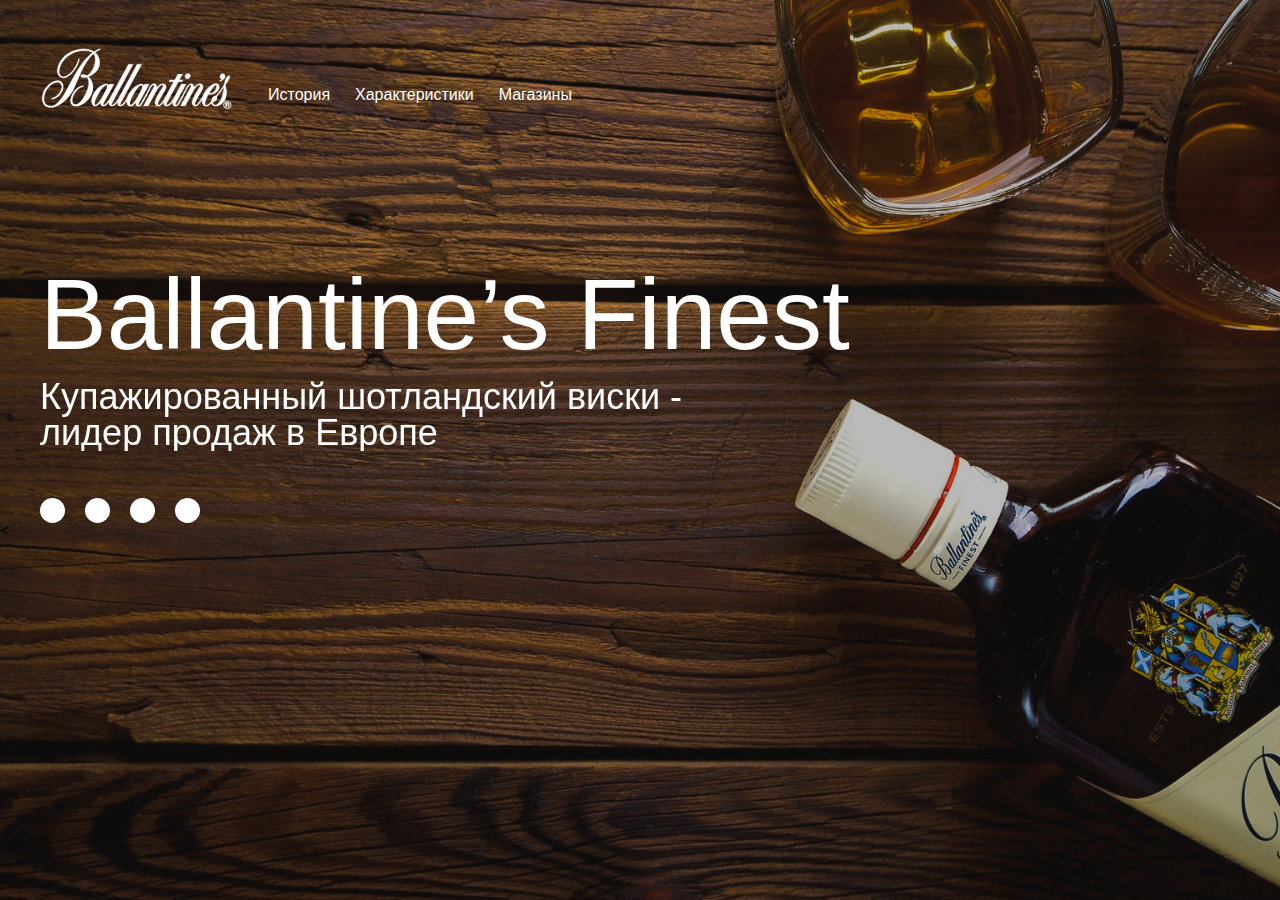
<file: homework_1/index.html>
<!DOCTYPE html>
<html lang="en">
<head>
    <meta charset="UTF-8">
    <link rel="stylesheet" href="./css/reset.css">
    <link rel="stylesheet" href="./css/style.css">
    <link rel="stylesheet" href="./css/slick.css">
    <title>Homework 1</title>
</head>
<body>
<div class="wrapper">
    <div class="container">
        <header class="header">

            <nav class="nav">
                <div class="logo">
                    <a href="#"><img src="images/logo.svg" alt="logo"></a>
                </div>
                <ul class="list-item">
                    <li class="item"><a href="#">История</a></li>
                    <li class="item"><a href="#">Характеристики</a></li>
                    <li class="item"><a href="#">Магазины</a></li>
                </ul>
            </nav>
        </header>
        <div class="slider">
            <div class="slider-item">
                <h1 class="slider-title">Ballantine’s Finest</h1>
                <p class="slider-text">Купажированный шотландский виски -
                    лидер продаж в Европе
                </p>
            </div>
            <div class="slider-item">
                <h1 class="slider-title">Ballantine’s Finest</h1>
                <p class="slider-text">Купажированный шотландский виски -
                    лидер продаж в Европе
                </p>
            </div>
            <div class="slider-item">
                <h1 class="slider-title">Ballantine’s Finest</h1>
                <div class="slider-text">Купажированный шотландский виски -
                    лидер продаж в Европе
                </div>
            </div>
            <div class="slider-item">
                <h1 class="slider-title">Ballantine’s Finest</h1>
                <p class="slider-text">Купажированный шотландский виски -
                    лидер продаж в Европе
                </p>
            </div>
        </div>
    </div>
    <
</div>
<script src="https://ajax.googleapis.com/ajax/libs/jquery/3.7.1/jquery.min.js"></script>
<script src="./js/slick.js"></script>
<script src="./js/main.js"></script>
</body>
</html>
</file>
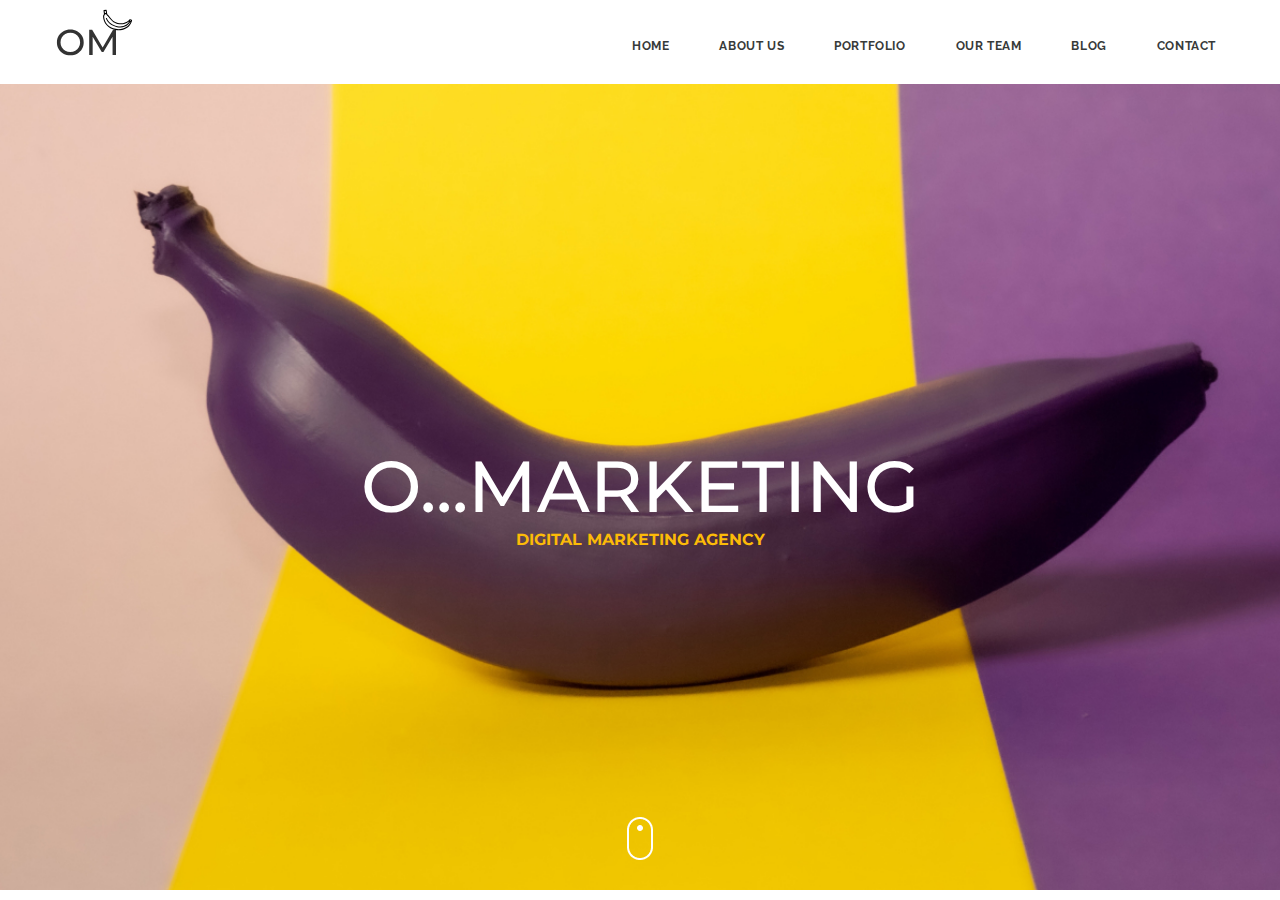
<file: lesson 4/index.html>
<!doctype html>
<html lang="en" xmlns="http://www.w3.org/1999/html">
<head>
    <meta charset="UTF-8">
    <meta name="viewport"
          content="width=device-width, user-scalable=no, initial-scale=1.0, maximum-scale=1.0, minimum-scale=1.0">
    <meta http-equiv="X-UA-Compatible" content="ie=edge">
    <link rel="stylesheet" href="./css/reset.css">
    <link rel="preconnect" href="https://fonts.googleapis.com">
    <link rel="preconnect" href="https://fonts.gstatic.com" crossorigin>
    <link href="https://fonts.googleapis.com/css2?family=Merriweather:ital,wght@0,300;0,400;0,700;0,900;1,300;1,400;1,700;1,900&family=Montserrat:ital,wght@0,100..900;1,100..900&family=Open+Sans:ital,wght@0,300..800;1,300..800&family=Raleway:ital,wght@0,100..900;1,100..900&display=swap"
          rel="stylesheet">
    <link rel="stylesheet" href="./css/main.css">

    <link rel="stylesheet" href="./css/jquery.fancybox.min.css">
    <link rel="stylesheet" href="./css/slick.css">
    <title>Lesson 4</title>
</head>
<body>

<!--header-->
<header class="header">
    <div class="header__top">
        <div class="container">
            <div class="header__top-inner">
                <a href="#">
                    <img src="images/logo.svg" alt="logo">
                </a>
                <nav class="menu">

                    <button class="menu__btn">
                        <img src="images/menu-btn.svg" alt="menu button">
                    </button>
                    <ul class="menu__list">
                        <li class="menu__list-item">
                            <a class="menu__list-link" href="#">HOME</a>
                        </li>
                        <li class="menu__list-item">
                            <a class="menu__list-link" href="#">ABOUT US</a>
                        </li>
                        <li class="menu__list-item">
                            <a class="menu__list-link" href="#">PORTFOLIO</a>
                        </li>
                        <li class="menu__list-item">
                            <a class="menu__list-link" href="#">OUR TEAM</a>
                        </li>
                        <li class="menu__list-item">
                            <a class="menu__list-link" href="#">BLOG</a>
                        </li>
                        <li class="menu__list-item">
                            <a class="menu__list-link" href="#">CONTACT</a>
                        </li>
                    </ul>
                </nav>
            </div>
        </div>
    </div>
    <div class="header__content">
        <div class="container">
            <div class="header__content-inner">
                <h1 class="header__title">
                    O...MARKETING
                </h1>
                <h4 class="header__subtitle">
                    DIGITAL MARKETING AGENCY
                </h4>
                <a class="header__icon" href="#">
                    <img src="./images/mouse.png" alt="mouse icon">
                </a>
            </div>
        </div>
    </div>
</header>

<!--&lt;!&ndash;about&ndash;&gt;-->
<!--<section class="about">-->
<!--    <div class="container">-->
<!--        <div class="about__inner">-->
<!--            <h2 class="title about__title">-->
<!--                About Us-->
<!--            </h2>-->
<!--            <div class="about__text">-->
<!--                <p>-->
<!--                    Практика показывает, что большие продажи далеко не всегда зависят от того, сколько вы потратите на-->
<!--                    продвижение сайта и рекламную кампанию. Значительно сильнее конечный результат зависит от правильной-->
<!--                    организации кампании. Мы достигаем максимальной эффективности и помогаем сберечь бюджеты наших-->
<!--                    клиентов, используя стратегический интернет-маркетинг.-->
<!--                </p>-->
<!--                <p>-->
<!--                    Определяем цели продвижения — что наш клиент хочет получить, когда работа будет сделана. Проводим-->
<!--                    маркетинговые исследования рынка, целевой аудитории, конкурентной среды. При разработке стратегии-->
<!--                    учитываем все имеющиеся данные.-->
<!--                </p>-->
<!--            </div>-->
<!--        </div>-->
<!--    </div>-->
<!--</section>-->

<!--&lt;!&ndash;expertise&ndash;&gt;-->
<!--<section class="expertise">-->
<!--    <div class="container">-->
<!--        <h2 class="title expertise__title">Our Expertise</h2>-->
<!--        <div class="expertise__inner">-->
<!--            <div class="expertise__info">-->
<!--                <div class="expertise__info-item">-->
<!--                    BRANDING-->
<!--                    <span style="width: calc(100% - 90%)">90%</span>-->
<!--                </div>-->
<!--                <div class="expertise__info-item">-->
<!--                    DESIGN-->
<!--                    <span style="width: calc(100% - 80%)">80%</span>-->
<!--                </div>-->
<!--                <div class="expertise__info-item">-->
<!--                    DEVELOPMENT-->
<!--                    <span style="width: calc(100% - 85%)">85%</span>-->
<!--                </div>-->
<!--            </div>-->
<!--            <div class="expertise__text">-->
<!--                <p>-->
<!--                    В стратегию интернет-маркетинга входит создание имиджевой и рекламной концепции, разработка-->
<!--                    контент-стратегии, распределение использования различных каналов коммуникации.-->
<!--                </p>-->
<!--                <p>-->
<!--                    Реализуем принятую стратегию, отслеживая промежуточные результаты, и корректируя будущие действия с-->
<!--                    учетом изменений. Главной целью в этом процессе для нас является конечный результат, а не следование-->
<!--                    планам.-->
<!--                </p>-->
<!--            </div>-->
<!--        </div>-->

<!--        <div class="expertise__items">-->
<!--            <div class="expertise__item expertise__item&#45;&#45;design">-->
<!--                <h4 class="expertise__item-title">-->
<!--                    GRAPHIC DESIGN-->
<!--                </h4>-->
<!--                <p class="expertise__item-text">-->
<!--                    Рекламный дизайн, дизайн упаковки, этикетки, листовок, каталогов, разработка презентаций, дизайн-->
<!--                    выставочных стендов-->
<!--                </p>-->
<!--            </div>-->

<!--            <div class="expertise__item expertise__item&#45;&#45;development">-->
<!--                <h4 class="expertise__item-title">-->
<!--                    WEB DEVELOPMENT-->
<!--                </h4>-->
<!--                <p class="expertise__item-text">-->
<!--                    Разрабатываем веб сайты от концепции до реализации. Дизайн, верстка, программирование и запуск сайт-->
<!--                    в сеть-->
<!--                </p>-->
<!--            </div>-->

<!--            <div class="expertise__item expertise__item&#45;&#45;marketing">-->
<!--                <h4 class="expertise__item-title">-->
<!--                    MARKETING-->
<!--                </h4>-->
<!--                <p class="expertise__item-text">-->
<!--                    Разрабатываем маркетинговое и рекламное продвижение Вашего продукта или услуги под ключ и на любой-->
<!--                    бюджет.-->
<!--                </p>-->
<!--            </div>-->
<!--        </div>-->
<!--    </div>-->
<!--</section>-->

<!--&lt;!&ndash;magic&ndash;&gt;-->
<!--<section class="magic">-->
<!--    <div class="container">-->
<!--        <div class="magic__inner">-->
<!--            <h2 class="title magic__title">-->
<!--                Let’s make magic.-->
<!--            </h2>-->
<!--            <div class="magic__text">-->
<!--                <p>-->
<!--                    Маркетинговое агентство MGN: полный комплекс маркетинговых, рекламных и дизайнерских услуг в-->
<!--                    Харькове и Украине: маркетинговые исследования рынков, товаров, потребителей, планирование комплекса-->
<!--                    маркетинга, реклама, проведение рекламных кампаний, брендинг, рекламный дизайн, pr.-->
<!--                </p>-->
<!--                <p>-->
<!--                    Нами накоплен немалый опыт работы в реальном бизнесе, в самых различных отраслях – от недвижимости-->
<!--                    до аптечного и медицинского бизнеса. Мы не просто беремся решать задачи наших клиентов, мы сами-->
<!--                    вышли из бизнес-среды и понимаем суть бизнес-процессов.-->
<!--                </p>-->
<!--                <p>-->
<!--                    Мы говорим с бизнесом на одном языке!-->
<!--                </p>-->
<!--            </div>-->
<!--        </div>-->
<!--    </div>-->
<!--</section>-->

<!--&lt;!&ndash;portfolio&ndash;&gt;-->
<!--<section class="portfolio">-->
<!--    <div class="container">-->
<!--        <div class="portfolio__top">-->
<!--            <h2 class="title">-->
<!--                Portfolio-->
<!--            </h2>-->
<!--            <div class="portfolio__filter-btn">-->
<!--                <button class="portfolio__btn" data-filter="all">ALL</button>-->
<!--                <button class="portfolio__btn" data-filter=".category-a">BRANDING</button>-->
<!--                <button class="portfolio__btn" data-filter=".category-b">DESIGN</button>-->
<!--                <button class="portfolio__btn" data-filter=".category-c">PHOTOGRAPHY</button>-->
<!--                <button class="portfolio__btn" data-filter=".category-d">ILLUSTRATION</button>-->
<!--            </div>-->
<!--        </div>-->
<!--    </div>-->

<!--    &lt;!&ndash;portfolio__content&ndash;&gt;-->
<!--    <div class="portfolio__content">-->
<!--        <div class="portfolio__item mix category-a">-->
<!--            <img src="images/portfolio/1.jpeg" alt="portfolio images">-->
<!--            <a class="portfolio__item-link" href="#">-->
<!--                SHOW PROJECT-->
<!--            </a>-->
<!--        </div>-->
<!--        <div class="portfolio__item mix category-a">-->
<!--            <img src="images/portfolio/2.jpeg" alt="portfolio images">-->
<!--            <a class="portfolio__item-link" href="#">-->
<!--                SHOW PROJECT-->
<!--            </a>-->
<!--        </div>-->
<!--        <div class="portfolio__item mix category-b">-->
<!--            <img src="images/portfolio/3.jpeg" alt="portfolio images">-->
<!--            <a class="portfolio__item-link" href="#">-->
<!--                SHOW PROJECT-->
<!--            </a>-->
<!--        </div>-->
<!--        <div class="portfolio__item mix category-b">-->
<!--            <img src="images/portfolio/4.jpeg" alt="portfolio images">-->
<!--            <a class="portfolio__item-link" href="#">-->
<!--                SHOW PROJECT-->
<!--            </a>-->
<!--        </div>-->
<!--        <div class="portfolio__item mix category-c">-->
<!--            <img src="images/portfolio/5.jpeg" alt="portfolio images">-->
<!--            <a class="portfolio__item-link" href="#">-->
<!--                SHOW PROJECT-->
<!--            </a>-->
<!--        </div>-->
<!--        <div class="portfolio__item mix category-c">-->
<!--            <img src="images/portfolio/6.jpeg" alt="portfolio images">-->
<!--            <a class="portfolio__item-link" href="#">-->
<!--                SHOW PROJECT-->
<!--            </a>-->
<!--        </div>-->
<!--        <div class="portfolio__item mix category-c">-->
<!--            <img src="images/portfolio/7.jpeg" alt="portfolio images">-->
<!--            <a class="portfolio__item-link" href="#">-->
<!--                SHOW PROJECT-->
<!--            </a>-->
<!--        </div>-->
<!--        <div class="portfolio__item mix category-d">-->
<!--            <img src="images/portfolio/8.jpeg" alt="portfolio images">-->
<!--            <a class="portfolio__item-link" href="#">-->
<!--                SHOW PROJECT-->
<!--            </a>-->
<!--        </div>-->
<!--        <div class="portfolio__item mix category-d">-->
<!--            <img src="images/portfolio/9.jpeg" alt="portfolio images">-->
<!--            <a class="portfolio__item-link" href="#">-->
<!--                SHOW PROJECT-->
<!--            </a>-->
<!--        </div>-->
<!--    </div>-->
<!--    <a class="portfolio__add" href="">VIEW MORE PROJECTS</a>-->
<!--    <blockquote class="blockquote">-->
<!--        «Неважно какую историю вы рассказываете, главное – сделайте своего покупателя героем»-->
<!--        <span class="blockquote__author">Крис Броган</span>-->
<!--    </blockquote>-->
<!--    <div class="portfolio__video">-->
<!--        <a class="portfolio__video-link" href="https://www.youtube.com/watch?v=9BDM3thuozw&ab_channel=ChillLab"-->
<!--           data-fancybox>-->
<!--            <img src="./images/play.svg" alt="play icon">-->
<!--        </a>-->
<!--    </div>-->
<!--    <div class="container">-->
<!--        <div class="portfolio__numbers">-->
<!--            <h5 class="portfolio__numbers-item">-->
<!--                305-->
<!--                <span>-->
<!--                        Web Designs-->
<!--                    </span>-->
<!--            </h5>-->
<!--            <h5 class="portfolio__numbers-item">-->
<!--                202-->
<!--                <span>-->
<!--                        Logo Designs-->
<!--                    </span>-->
<!--            </h5>-->
<!--            <h5 class="portfolio__numbers-item">-->
<!--                52-->
<!--                <span>-->
<!--                        Print Designs-->
<!--                    </span>-->
<!--            </h5>-->
<!--            <h5 class="portfolio__numbers-item">-->
<!--                88-->
<!--                <span>-->
<!--                        Mobile Apps-->
<!--                    </span>-->
<!--            </h5>-->
<!--        </div>-->
<!--    </div>-->
<!--</section>-->

<!--&lt;!&ndash;slider-blog&ndash;&gt;-->
<!--<section class="slider-blog">-->
<!--    <div class="container">-->
<!--        <div class="slider-blog__inner">-->
<!--            <div class="slider-block__item">-->
<!--                <a class="slider-block__item-link" href="#">-->
<!--                    <h3 class="slider-blog__item-title">-->
<!--                        АНИМИРОВАННЫЙ ЛОГОТИП – ТРЕНД ИЛИ НЕОБХОДИМОСТЬ?-->
<!--                    </h3>-->
<!--                </a>-->
<!--                <p class="slider-blog__item-descr">-->
<!--                    Что представляет собой анимированный логотип, и в чем его преимущества? И почему сейчас это модно?-->
<!--                    Давайте обсудим.-->
<!--                </p>-->
<!--            </div>-->
<!--            <div class="slider-block__item">-->
<!--                <a class="slider-block__item-link" href="#">-->
<!--                    <h3 class="slider-blog__item-title">-->
<!--                        АНИМИРОВАННЫЙ ЛОГОТИП – ТРЕНД ИЛИ НЕОБХОДИМОСТЬ?-->
<!--                    </h3>-->
<!--                </a>-->
<!--                <p class="slider-blog__item-descr">-->
<!--                    Что представляет собой анимированный логотип, и в чем его преимущества? И почему сейчас это модно?-->
<!--                    Давайте обсудим.-->
<!--                </p>-->
<!--            </div>-->
<!--            <div class="slider-block__item">-->
<!--                <a class="slider-block__item-link" href="#">-->
<!--                    <h3 class="slider-blog__item-title">-->
<!--                        АНИМИРОВАННЫЙ ЛОГОТИП – ТРЕНД ИЛИ НЕОБХОДИМОСТЬ?-->
<!--                    </h3>-->
<!--                </a>-->
<!--                <p class="slider-blog__item-descr">-->
<!--                    Что представляет собой анимированный логотип, и в чем его преимущества? И почему сейчас это модно?-->
<!--                    Давайте обсудим.-->
<!--                </p>-->
<!--            </div>-->
<!--            <div class="slider-block__item">-->
<!--                <a class="slider-block__item-link" href="#">-->
<!--                    <h3 class="slider-blog__item-title">-->
<!--                        АНИМИРОВАННЫЙ ЛОГОТИП – ТРЕНД ИЛИ НЕОБХОДИМОСТЬ?-->
<!--                    </h3>-->
<!--                </a>-->
<!--                <p class="slider-blog__item-descr">-->
<!--                    Что представляет собой анимированный логотип, и в чем его преимущества? И почему сейчас это модно?-->
<!--                    Давайте обсудим.-->
<!--                </p>-->
<!--            </div>-->
<!--            <div class="slider-block__item">-->
<!--                <a class="slider-block__item-link" href="#">-->
<!--                    <h3 class="slider-blog__item-title">-->
<!--                        АНИМИРОВАННЫЙ ЛОГОТИП – ТРЕНД ИЛИ НЕОБХОДИМОСТЬ?-->
<!--                    </h3>-->
<!--                </a>-->
<!--                <p class="slider-blog__item-descr">-->
<!--                    Что представляет собой анимированный логотип, и в чем его преимущества? И почему сейчас это модно?-->
<!--                    Давайте обсудим.-->
<!--                </p>-->
<!--            </div>-->
<!--            <div class="slider-block__item">-->
<!--                <a class="slider-block__item-link" href="#">-->
<!--                    <h3 class="slider-blog__item-title">-->
<!--                        АНИМИРОВАННЫЙ ЛОГОТИП – ТРЕНД ИЛИ НЕОБХОДИМОСТЬ?-->
<!--                    </h3>-->
<!--                </a>-->
<!--                <p class="slider-blog__item-descr">-->
<!--                    Что представляет собой анимированный логотип, и в чем его преимущества? И почему сейчас это модно?-->
<!--                    Давайте обсудим.-->
<!--                </p>-->
<!--            </div>-->
<!--        </div>-->
<!--    </div>-->
<!--</section>-->

<!--&lt;!&ndash;team&ndash;&gt;-->
<!--<section class="team">-->
<!--    <div class="container">-->
<!--        <h2 class="title team__title">-->
<!--            Our Team-->
<!--        </h2>-->
<!--        <div class="team__items">-->
<!--            <div class="team__item">-->
<!--                <img src="images/team-1.jpeg" alt="МАКС">-->
<!--                <h6 class="team__name">МАКС</h6>-->
<!--                <p class="team__position">CEO</p>-->
<!--            </div>-->
<!--            <div class="team__item">-->
<!--                <img src="images/team-2.jpeg" alt="АНЯ">-->
<!--                <h6 class="team__name">АНЯ</h6>-->
<!--                <p class="team__position">Co-Founder</p>-->
<!--            </div>-->
<!--            <div class="team__item">-->
<!--                <img src="images/team-3.jpeg" alt="МИЛА">-->
<!--                <h6 class="team__name">МИЛА</h6>-->
<!--                <p class="team__position">Designer</p>-->
<!--            </div>-->
<!--        </div>-->
<!--    </div>-->
<!--</section>-->

<!--&lt;!&ndash;pricing&ndash;&gt;-->
<!--<section class="pricing">-->
<!--    <div class="container">-->
<!--        <h2 class="title pricing__title">-->
<!--            Pricing Plans-->
<!--        </h2>-->
<!--        <div class="pricing__items">-->
<!--            <ul class="pricing__item">-->
<!--                <li class="pricing__item-name">Basic</li>-->
<!--                <li class="pricing__item-num"><sup>$</sup>290</li>-->
<!--                <li>1 Logo Design</li>-->
<!--                <li>1 Website Design</li>-->
<!--                <li>1 Domain Free</li>-->
<!--                <li>3 Month License</li>-->
<!--                <li>1 GB Storage</li>-->
<!--                <li>-->
<!--                    <a class="pricing__item-link" href="#">CHOOSE PLAN</a>-->
<!--                </li>-->
<!--            </ul>-->
<!--            <ul class="pricing__item">-->
<!--                <li class="pricing__item-name">Starter</li>-->
<!--                <li class="pricing__item-num"><sup>$</sup>500</li>-->
<!--                <li>2 Logo Design</li>-->
<!--                <li>2 Website Design</li>-->
<!--                <li>1 Domain Free</li>-->
<!--                <li>6 Month License</li>-->
<!--                <li>1 GB Storage</li>-->
<!--                <li>-->
<!--                    <a class="pricing__item-link" href="#">CHOOSE PLAN</a>-->
<!--                </li>-->
<!--            </ul>-->
<!--            <ul class="pricing__item">-->
<!--                <li class="pricing__item-name">Professional</li>-->
<!--                <li class="pricing__item-num"><sup>$</sup>1500</li>-->
<!--                <li>3 Logo Design</li>-->
<!--                <li>3 Website Design</li>-->
<!--                <li>2 Domain Free</li>-->
<!--                <li>12 Month License</li>-->
<!--                <li>2 GB Storage</li>-->
<!--                <li>-->
<!--                    <a class="pricing__item-link" href="#">CHOOSE PLAN</a>-->
<!--                </li>-->
<!--            </ul>-->

<!--        </div>-->
<!--    </div>-->
<!--</section>-->

<!--&lt;!&ndash;clients&ndash;&gt;-->
<!--<section class="clients">-->
<!--    <div class="container">-->
<!--        <ul class="clients-list">-->
<!--            <li><img src="images/logo/logo_intertop%201.png" alt="intertop"></li>-->
<!--            <li><img src="images/logo/logo-vizor%201.png" alt="vizor"></li>-->
<!--            <li><img src="images/logo/logo-planeta-kino%201.png" alt=""></li>-->
<!--            <li><img src="images/logo/logo-uklon.png" alt="uklon"></li>-->
<!--            <li><img src="images/logo/logo-citrus.png" alt="citrus"></li>-->
<!--        </ul>-->
<!--    </div>-->
<!--</section>-->

<!--&lt;!&ndash;connect&ndash;&gt;-->
<!--<section class="connect">-->
<!--    <div class="container">-->
<!--        <h2 class="title connect_title">-->
<!--            Get in Touch-->
<!--        </h2>-->
<!--        <form action="#" class="form">-->
<!--            <input type="text" placeholder="ИМЯ">-->
<!--            <input type="text" placeholder="EMAIL">-->
<!--            <textarea placeholder="ВАШЕ СООБЩЕНИЕ"></textarea>-->
<!--            <button type="submit">Отправить</button>-->
<!--        </form>-->
<!--    </div>-->
<!--</section>-->

<!--<footer class="footer">-->
<!--    <div class="footer__top">-->
<!--        <a class="footer__logo" href="#">-->
<!--            <img src="images/footer-logo.png" alt="logo">-->
<!--        </a>-->
<!--        <ul class="footer__social">-->
<!--            <li class="footer__social-list"><a class="footer__social-link" href="#">FACEBOOK</a></li>-->
<!--            <li class="footer__social-list"><a class="footer__social-link" href="#">TWITTER</a></li>-->
<!--            <li class="footer__social-list"><a class="footer__social-link" href="#">GOOGLE+</a></li>-->
<!--            <li class="footer__social-list"><a class="footer__social-link" href="#">BEHANCE</a></li>-->
<!--            <li class="footer__social-list"><a class="footer__social-link" href="#">DRIBBLE</a></li>-->
<!--            <li class="footer__social-list"><a class="footer__social-link" href="#">INSTAGRAM</a></li>-->
<!--        </ul>-->
<!--        <div class="footer__contact">-->
<!--            <address class="address">Украина, Харьковул. Тобольская, 63</address>-->
<!--            <a class="phone" href="tel:+3806765252222">38 (067) 65 252 222</a>-->
<!--            <a class="email" href="mailto:info@mail.com">info@mail.com</a>-->
<!--            <a class="go-top" href="#"><img src="images/angle-up.png" alt="go-top"></a>-->
<!--        </div>-->
<!--    </div>-->
<!--    <div class="footer__copy"><p>@2020 O...Marketing</p></div>-->
<!--</footer>-->

<script src="https://ajax.googleapis.com/ajax/libs/jquery/3.7.1/jquery.min.js"></script>
<script src="./js/jquery.fancybox.min.js"></script>
<script src="js/mixitup.min.js"></script>
<script src="./js/slick.min.js"></script>
<script src="./js/main.js"></script>
</body>
</html>
</file>
<file: homework_1/css/style.css>
*,
*::after,
*::before {
    box-sizing: border-box;
}

body {
    font-family: sans-serif;
}


.wrapper {
    background-image: url('../images/фон.jpg');
    min-height: 100vh;
    background-size: cover;
    background-repeat: no-repeat;
    background-position: center center;

}

.container {
    max-width: 1200px;
    margin: 0 auto;
}

.header {
    padding-bottom:  150px;
}

.nav {
    padding-top: 46px;
    display: flex;
}

.logo {
    margin-right: 34px;
}

.list-item {
    display: flex;
    align-self: center;
    padding-top: 30px;
}

.list-item a {
    color: #fff;
    text-decoration: none;
}

.list-item li + li {
    margin-left: 25px;
}

/*slider*/
.slider {
    max-width: 960px;
}

.slider-title {
    font-size: 100px;
    color: #fff;
}

.slider-text {
    font-size: 36px;
    max-width: 674px;
    color: #fff;
    margin-top: 15px;
}

.slick-dots {
    padding-top: 46px;
    list-style: none;
    display: flex;
    justify-content: left;
    gap: 20px;
}

.slick-dots button {
    font-size: 0;
    border: 0;
    padding: 0;
    width: 25px;
    height: 25px;
    background-color: #fff;
    border-radius: 50%;
}
</file>
<file: lesson 4/css/main.css>
:root {
    --font-family: "Open Sans", sans-serif;
    --second-family: "Montserrat", sans-serif;
    --third-family: "Raleway", sans-serif;
    --font3: "SF Pro Display", sans-serif;
    --font4: "Merriweather", sans-serif;
}


.body {
    min-height: 100vh;
    font-family: var(--font-family);
    font-weight: 300;
    font-size: 14px;
    line-height: 21px;
    color: #373A39;
}

.container {
    max-width: 1200px;
    padding: 0 15px;
    margin: 0 auto;
    box-sizing: border-box;
}

.title {
    font-size: 60px;
    line-height: 75px;
    font-weight: 700;
    font-family: var(--second-family);
    letter-spacing: -1.65px;
    color: #242121;
    align-self: flex-start;
    padding-bottom: 18px;
    position: relative;
}

.title:after {
    content: '';
    width: 60px;
    height: 4px;
    position: absolute;
    background-color: #FCBB08;
    bottom: 0;
    left: 0;
}

.header__top-inner {
    display: flex;
    justify-content: space-between;
    align-items: flex-end;
    margin-bottom: 20px;

}

.menu {
    padding-bottom: 10px;

}

.menu__list {
    display: flex;
}

.menu__list-item + .menu__list-item {
    margin-left: 32px;

}

.menu__list-link {
    padding: 0 9px 9px;
    font-size: 12px;
    line-height: 14px;
    text-transform: uppercase;
    color: #373A39;
    font-family: var(--third-family);
    font-weight: bold;
    letter-spacing: 0.6px;
    transition: all .5s;

}

.menu__list-link:hover {
    border-bottom: 1px solid #FCBB08;
}

.header__content {
    background-image: url(../images/header-bg.jpg);
    background-repeat: no-repeat;
    background-size: cover;
    background-position: center center;
    font-family: var(--second-family);
}

.header__content-inner {
    display: flex;
    flex-direction: column;
    align-items: center;
    min-height: calc(100vh - 94px);
}

.header__title {
    font-weight: 500;
    font-size: 72px;
    line-height: 88px;
    color: #fff;
    margin-top: auto;
    padding-top: 90px;
}

.header__subtitle {
    font-weight: bold;
    font-size: 16px;
    line-height: 20px;
    color: #FCBB08;
    margin-bottom: auto;
}

.header__icon {
    letter-spacing: 2.74286px;
    margin-bottom: 30px;
}


.about {
    background-color: #F6F8FA;
    padding: 150px 0 144px;
}

.about__inner {
    display: flex;
    justify-content: space-between;
}

.about__title {
    font-size: 48px;
}


.about__text p {
    max-width: 770px;
    margin-bottom: 16px;
    font-weight: 300;
}

.expertise {
    padding: 140px 0 160px;
}

.expertise__title {
    margin-bottom: 90px;
}

.expertise__inner {
    margin-bottom: 110px;
    display: flex;
}

.expertise__info {
    min-width: 370px;
    margin-right: 30px;
    flex: none;
    margin-top: 8px;
}

.expertise__info-item {
    border-top: 2px solid #1D1D1D;
    padding: 2px 0 28px;
    text-transform: uppercase;
    font-weight: 400;
    line-height: 20px;
    letter-spacing: 1px;
    color: #1D1D1D;
    position: relative;
}

.expertise__info-item span {
    display: block;
    position: absolute;
    right: 0;
    top: 0;
    margin-right: 7px;

}

.expertise__info-item span::before {
    content: '';
    position: absolute;
    height: 2px;
    right: -7px;
    top: -2px;
    background-color: #f0f0f0;
    width: 100%;
}

.expertise__text p {
    margin-bottom: 25px;
}

.expertise__items {
    display: flex;
    justify-content: space-between;
    position: relative;
}

.expertise__item::before {
    content: '';
    position: absolute;
    width: 50px;
    height: 50px;
    top: 0;
    left: 0;
}

.expertise__item--design::before {
    background-image: url('../images/design-icon.png');
}

.expertise__item--development::before {
    background-image: url('../images/development-icon.png');
}

.expertise__item--marketing::before {
    background-image: url('../images/marketing-icon.png');
}

.expertise__item-title {
    line-height: 20px;
    letter-spacing: 4.30px;
    color: #333;
    font-weight: 700;
    text-transform: uppercase;
    margin-bottom: 14px;
}

.expertise__item {
    position: relative;
    width: 370px;
    padding-left: 85px;
}

.expertise__item-text {
    color: #777;
}

/*magic*/

.magic {
    background-color: #F6F8FA;
    background-image: url('../images/dog.jpeg');
    background-repeat: no-repeat;
    background-size: 50%;
    background-position: left 82%;
}

.magic__inner {
    max-width: 470px;
    margin-left: auto;
    padding: 100px 0 190px;
}

.magic__title {
    margin-bottom: 67px;
}

.magic__text p {
    margin-bottom: 25px;
}

.portfolio {
    padding: 140px 0 165px;
}

.portfolio__top {
    display: flex;
    justify-content: space-between;
    align-items: center;
    margin-bottom: 100px;
}

.portfolio__content {
    column-count: 4;
    column-gap: 21px;
}

.portfolio__item {
    margin-bottom: 23px;
    position: relative;
}

.portfolio__item-link {
    position: absolute;
    top: 0;
    left: 0;
    right: 0;
    bottom: 0;
    font-family: var(--font-family);
    font-weight: 600;
    font-size: 14px;
    line-height: 14px;
    letter-spacing: 1.4px;
    color: #fff;
    background-color: #4C4A4A;
    border: 12px solid #666565;
    display: flex;
    justify-content: center;
    align-items: center;
    opacity: 0;
    transition: all .3s;
}

.portfolio__item-link:hover {
    opacity: 1;
}

.portfolio__item img {
    width: 100%;
}

.portfolio__add {
    display: block;
    font-family: var(--second-family);
    font-weight: 700;
    font-size: 14px;
    line-height: 17px;
    letter-spacing: 1.2px;
    color: #242121;
    text-align: center;
    background-color: #F6F8FA;
    margin: 72px 0 130px;
    text-transform: uppercase;
    padding: 42px 15px 41px;
}

.blockquote {
    max-width: 650px;
    margin: 0 auto 148px;
    text-align: center;
    font-style: italic;
    font-weight: 300;
    font-size: 18px;
    line-height: 36px;

}

.portfolio__filter-btn {
    padding-right: 40px;
}

.portfolio__btn {
    background-color: transparent;
    border: none;
    font-weight: 600;
    font-size: 12px;
    line-height: 24px;
    color: #333333;
    letter-spacing: 2px;
    margin-right: 25px;
    padding: 0 4px 5px;
}

.blockquote__author {
    display: block;
    margin-top: 50px;
    color: #9E9E9E;
    font-family: 'Merriweather', sans-serif;
    font-weight: 300;
    font-size: 14px;
    line-height: 32px;
}

.portfolio__video {
    background-image: url('../images/img.png');
    height: 324px;
    background-repeat: no-repeat;
    background-size: cover;
    background-position: center center;
    display: flex;
    justify-content: center;
    align-items: center;
    margin-bottom: 165px;
}

.portfolio__numbers {
    display: flex;
    justify-content: space-around;
    text-align: center;
    margin-bottom: 9px;
    font-family: 'Montserrat', sans-serif;
    font-weight: 700;
    font-size: 60px;
    line-height: 73px;
    color: #242121;
}

.portfolio__numbers-item span {
    display: block;
    font-family: 'Open Sans', sans-serif;
    font-weight: 400;
    font-size: 14px;
    line-height: 19px;
    color: #333333;
}

/*slider*/

.slider-blog {
    background-color: #F6F8FA;
    padding: 115px 0;
}

.slider-block__item {
    padding: 190px 0;
}

.slider-blog__item-title {
    font-weight: bold;
    font-size: 36px;
    line-height: 52px;
    color: #242121;
    margin-bottom: 10px;
    max-width: 675px;
}

.slider-block__item-link {
    display: inline-block;
}

.slider-blog__item-descr {
    color: #373A39;
    max-width: 600px;
}

.slick-dots {
    display: flex;
}

.slick-dots li + li {
    margin-left: 13px;
}

.slick-dots .slick-active button {
    opacity: 1;
    width: 10px;
    height: 10px;
}


.slick-dots button {
    background-color: #242121;
    opacity: 0.4;
    width: 6px;
    height: 6px;
    border-radius: 50%;
    font-size: 0;
    padding: 0;
    border: none;
}

.slick-prev,
.slick-next {

    border: none;
    background-color: transparent;
    padding: 0;
    cursor: pointer;
    position: absolute;
    top: 50%;
    transform: translateY(-150%);
}

.slick-prev {
    left: -95px;
}

.slick-next {
    right: -95px;
}

.team {
    padding: 120px 0 130px;
}

.team__title {
    margin-bottom: 100px;
}

.team__items {
    display: flex;
    justify-content: space-between;
    text-align: center;
}

.team__name {
    padding: 35px 0 12px;
    font-family: var(--second-family);
    font-weight: bold;
    font-size: 14px;
    line-height: 17px;
    color: #333333;
}

.team__position {
    font-family: var(--font-family);
    font-weight: 300;
    font-size: 12px;
    line-height: 16px;
    color: #373A39;
}

/*pricing*/

.pricing {
    background-color: #F6F8FA;
    padding: 145px 0 160px;
}

.pricing__title {
    margin-bottom: 90px;
}

.pricing__items {
    display: flex;
    justify-content: space-between;
}

ul.pricing__item {
    background-color: #ffffff;
    text-align: center;
    padding: 24px 25px 50px;
    width: 370px;

}

.pricing__item li {
    font-family: var(--font-family);
    font-weight: 300;
    font-size: 16px;
    line-height: 22px;
    color: #242121;
    margin-bottom: 30px;
}

.pricing__item .pricing__item-name {
    text-align: left;
    font-weight: bold;
    margin-bottom: 8px;
}

.pricing__item .pricing__item-num {
    font-size: 80px;
    line-height: 109px;
    margin-bottom: 50px;
}

.pricing__item .pricing__item-num sup {
    font-size: 40px;
    line-height: 54px;
}

.pricing__item-link {
    font-weight: bold;
    font-size: 14px;
    line-height: 17px;
    display: block;
    margin-top: 70px;
    color: #242121;
    letter-spacing: 1.2px;
    font-family: var(--second-family);
}

.clients {
    padding: 70px 0 95px;
}

.clients-list {
    display: flex;
    justify-content: space-between;
    align-items: center;
}

.connect {
    padding: 145px 0 160px;
    background-image: url('../images/map.png');
    background-repeat: no-repeat;
    background-size: 40%;
    background-position: right 82%;
}

.connect_title {
    margin-bottom: 80px;
}

.form {
    max-width: 570px;
}

.form input[type="text"],
.form textarea {
    display: block;
    width: 100%;
    border: none;
    border-bottom: 2px solid #242121;
    padding: 16px 0;
    margin-bottom: 16px;
}

.form input::placeholder,
textarea::placeholder {
    font-family: var(--font-family);
    font-weight: 400;
    font-size: 12px;
    line-height: 20px;
    letter-spacing: 3.71px;
    color: #B8B8B8;
}

.form textarea {
    min-height: 150px;
    resize: none;
}

.form button {
    padding: 17px 70px 15px;
    font-weight: bold;
    line-height: 13px;
    color: #ffffff;
    border: none;
    background-color: #242121;
    text-transform: uppercase;
    cursor: pointer;
}

.footer__top {
    background-color: #333333;
    text-align: center;
    padding: 110px 10px 60px;
}

.footer__logo {
    display: inline-block;
    padding-bottom: 73px;
}

ul.footer__social {
    display: flex;
    justify-content: center;
    margin-bottom: 65px;
}

.footer__social-link {
    padding: 0 15px;
    color: #fff;
    font-family: var(--second-family);
    font-size: 12px;
    font-weight: 300;
    line-height: 15px;
    letter-spacing: 4px;
    text-transform: uppercase;
}

.footer__contact {
    color: #ffffff;
    font-size: 14px;
    font-weight: 400;
    line-height: 32px;
    text-align: center;
    font-family: var(--font-family);

}

.address {
    font-style: normal;
}

.footer__contact a {
    display: block;
    margin-bottom: 5px;
    color: #ffffff;
}

a.go-top {
    text-align: center;
    display: inline-block;
    margin-top: 55px;
}

.footer__copy {
    padding: 41px 0;
    background-color: #2A2C2B;
    text-align: center;
    color: rgb(204, 204, 204);
    font-family: var(--font-family);
    font-size: 12px;
    font-weight: 400;
    line-height: 16px;
}

.menu__btn {
    display: none;
}

/*адаптив*/

@media (max-width: 768px) {
    .menu__list {
        display:none;
    }
    .menu__btn {
        display:block;
        background-color: transparent;
        border: none;
        padding: 0;
    }
    .header__title {
        font-size: 50px;
        line-height: 65px;
        margin-bottom: 10px;
    }
    .header__sub-title {
        font-size: 14px;
        line-height: 16px;
    }
}

@media (max-width: 440px) {
    .header__title {
        font-size: 36px;
        line-height: 44px;
        margin-bottom: 10px;
    }
    .header__sub-title {
        font-size: 12px;
        line-height: 14px;
    }
}
</file>
